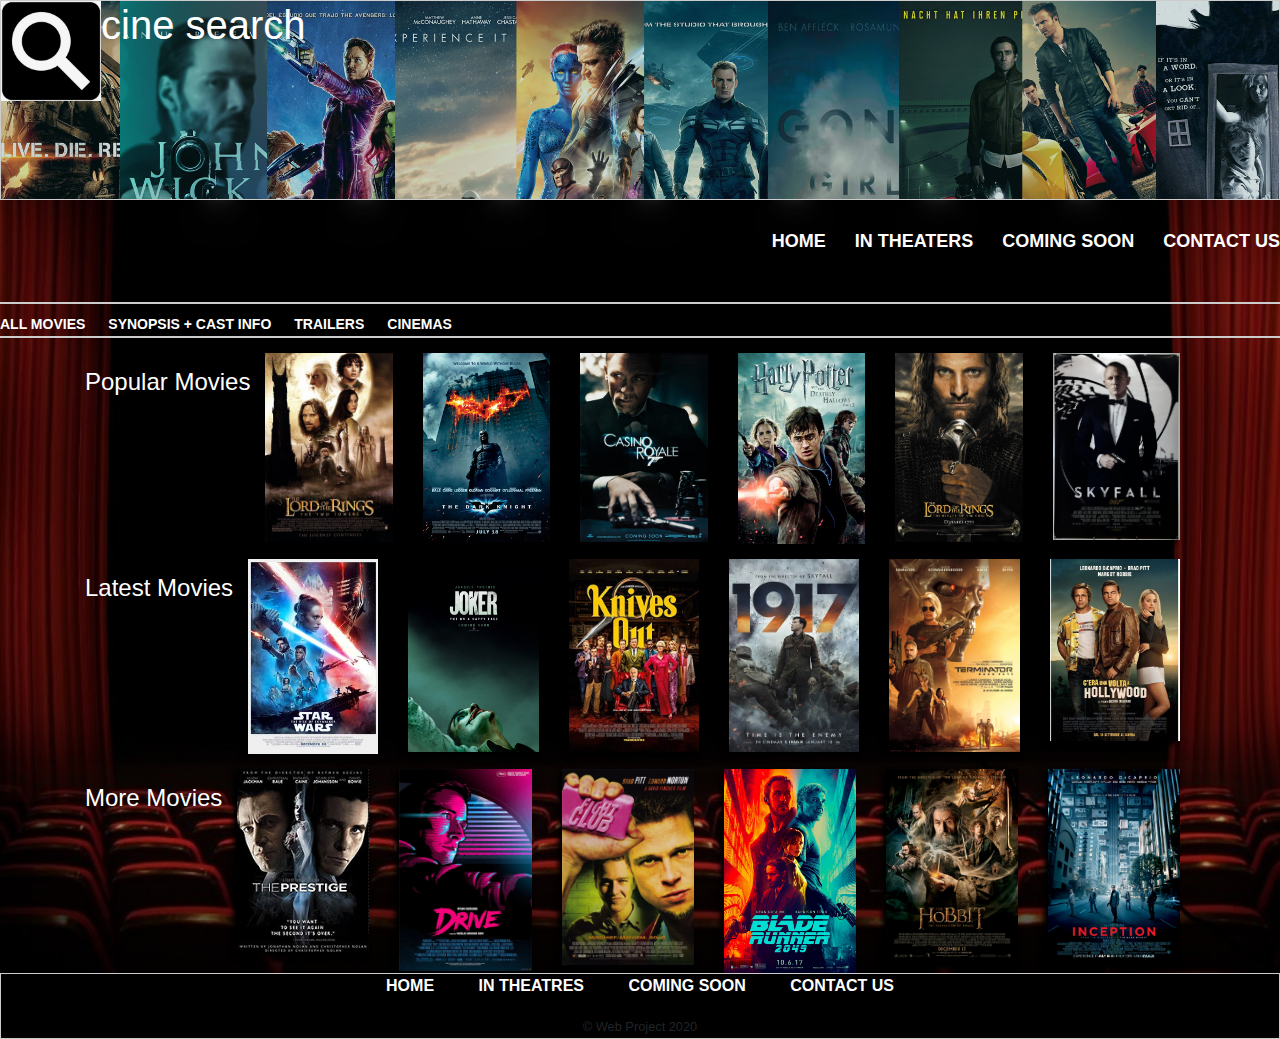
<file: index.html>
<!DOCTYPE HTML>
<!--Auther : Mohammed Karim
  Date Created: 30/01/2020
  Page Description: Home page
  Modified: -->

<html lang="en"> <!-- Declare the primary language for each Web page-->
<head>
    <meta charset="utf-8" /> <!--8-bit character encoding capable of encoding all possible characters-->
    <meta name="description" content="movie website">
	<meta name="keywords" content="project">
	<meta name="author" content="Mohammed Karim">
	<title>cine search</title>
	<link rel="stylesheet" type="text/css" href="css/style.css"/> <!-- Link to external css mainstyle file-->
    <link rel="stylesheet" href="https://stackpath.bootstrapcdn.com/bootstrap/4.4.1/css/bootstrap.min.css">
</head>
<body> <!-- Body Tag Start off Body section display on screen -->
    
    <header>
        <img style="float: left; height: 100px; width:100px;" src="images/logo2.png" alt="logo">
        <h1>cine search</h1>
    </header>
    
    <div id="navigation">
      <ul>
        <li><a class="active" href="index.html">HOME</a></li>
        <li><a href="theatre.html">IN THEATERS</a></li>
        <li><a href="upcoming.html">COMING SOON</a></li>
        <li><a href="#">CONTACT US  </a></li>
      </ul>
    </div>
    
     <div id="sub-navigation">
      <ul>
        <li><a href="index.html">ALL MOVIES</a></li>
        <li><a href="info.html">SYNOPSIS + CAST INFO </a></li>
        <li><a href="trailer.html">TRAILERS</a></li>
        <li><a href="map.html">CINEMAS</a></li>
      </ul>
    </div>
    
    <div class="container series">
        <h3>Popular Movies</h3>
        <div class="row">
        <div class="col-md-4">
            <div class="row">
                <div class="col-6"><img src="images/movie23.jpg"></div>
                <div class="col-6"><img src="images/movie24.jpg"></div>
            </div>
        </div>
        <div class="col-md-4">
            <div class="row">
                <div class="col-6"><img src="images/movie21.jpg"></div>
                <div class="col-6"><img src="images/movie25.jpg"></div>
            </div>
            </div>
        <div class="col-md-4">
            <div class="row">
                <div class="col-6"><img src="images/movie19.jpg"></div>
                <div class="col-6"><img src="images/movie22.jpg"></div>
            </div>
            </div>
        </div>
    </div>
    
   <div class="container series">
    <h3>Latest Movies</h3>
    <div class="row">
    <div class="col-md-4">
        <div class="row">
        <div class="col-6"><img src="images/movie5.jpg"></div>
        <div class="col-6"><img src="images/movie8.jpg"></div>
        </div>
    </div>
    <div class="col-md-4">
        <div class="row">
        <div class="col-6"><img src="images/movie13.jpg"></div>
        <div class="col-6"><img src="images/movie14.jpg"></div>
        </div>
        </div>
    <div class="col-md-4">
        <div class="row">
        <div class="col-6"><img src="images/movie16.jpg"></div>
        <div class="col-6"><img src="images/movie17.jpg"></div>
        </div>
        </div>    
    </div>   
    </div>
    
    
    <div class="container series">
    <h3>More Movies</h3>
    <div class="row">
    <div class="col-md-4">
        <div class="row">
        <div class="col-6"><img src="images/movie18.jpg"></div>
        <div class="col-6"><img src="images/movie26.jpg"></div>
        </div>
    </div>
    <div class="col-md-4">
        <div class="row">
        <div class="col-6"><img src="images/movie6.jpg"></div>
        <div class="col-6"><img src="images/movie10.jpg"></div>
        </div>
        </div>
    <div class="col-md-4">
        <div class="row">
        <div class="col-6"><img src="images/movie20.jpg"></div>
        <div class="col-6"><img src="images/movie12.jpg"></div>
        </div>
        </div>    
    </div>   
    </div>
    
     <footer>
        
        <ul>
            <li> <a href="home.html">HOME</a></li>
            <li> <a href="theatre.html">IN THEATRES</a></li>
            <li> <a href="upcoming.html">COMING SOON</a></li>
            <li> <a href="#">CONTACT US</a></li>
        </ul>
        <small>&copy; Web Project 2020</small>
    
    </footer>
</file>
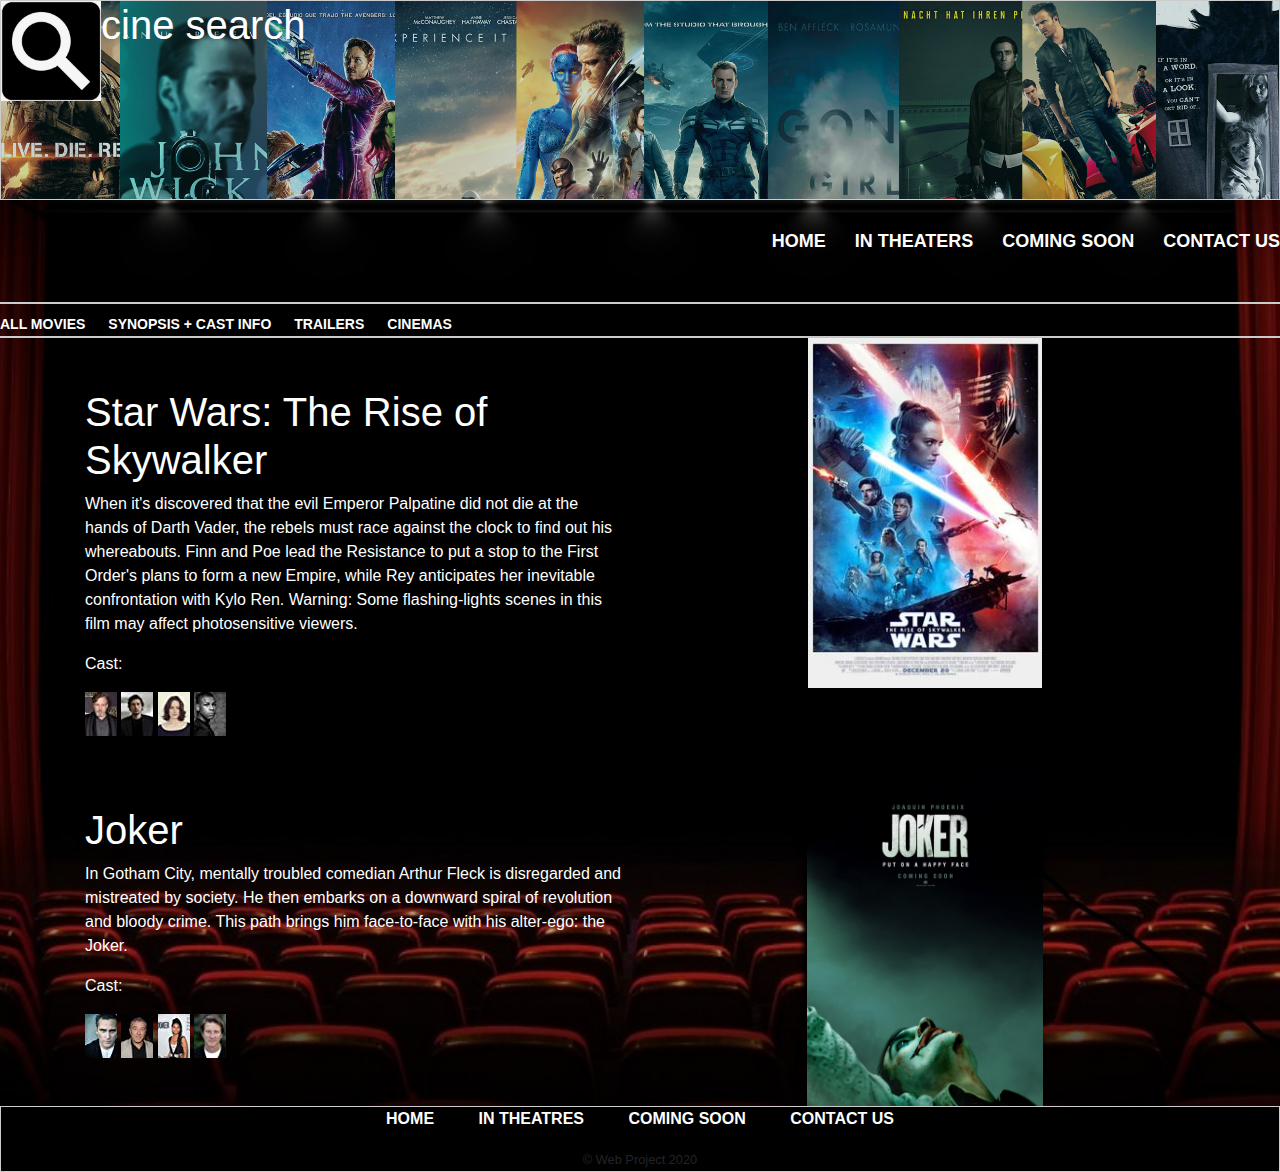
<file: info.html>
<!DOCTYPE HTML>
<!--Auther : Mohammed Karim
  Date Created: 30/01/2020
  Page Description: Home page
  Modified: -->

<html lang="en"> <!-- Declare the primary language for each Web page-->
<head>
    <meta charset="utf-8" /> <!--8-bit character encoding capable of encoding all possible characters-->
    <meta name="description" content="movie website">
	<meta name="keywords" content="project">
	<meta name="author" content="Mohammed Karim">
	<title>cine search</title>
	<link rel="stylesheet" type="text/css" href="css/infoStyle.css"/> <!-- Link to external css mainstyle file-->
    <link rel="stylesheet" href="https://stackpath.bootstrapcdn.com/bootstrap/4.4.1/css/bootstrap.min.css">
</head>
<body> <!-- Body Tag Start off Body section display on screen -->
    
    <header>
        <img style="float: left; height: 100px; width:100px;" src="images/logo2.png" alt="logo">
        <h1>cine search</h1>
    </header>
    
    <div id="navigation">
      <ul>
        <li><a class="active" href="index.html">HOME</a></li>
        <li><a href="theatre.html">IN THEATERS</a></li>
        <li><a href="upcoming.html">COMING SOON</a></li>
        <li><a href="#">CONTACT US  </a></li>
      </ul>
    </div>
    
     <div id="sub-navigation">
      <ul>
        <li><a href="index.html">ALL MOVIES</a></li>
        <li><a href="info.html">SYNOPSIS + CAST INFO </a></li>
        <li><a href="trailer.html">TRAILERS</a></li>
        <li><a href="map.html">CINEMAS</a></li>
      </ul>
    </div>
    
    <div class="container movie-details">
    <div class="row">
        <div class="col-md-6 left-box">
            <h1>Star Wars: The Rise of Skywalker</h1>
            <p>When it's discovered that the evil Emperor Palpatine did not die at the hands of Darth Vader, the rebels must race against the clock to find out his whereabouts. Finn and Poe lead the Resistance to put a stop to the First Order's plans to form a new Empire, while Rey anticipates her inevitable confrontation with Kylo Ren. Warning: Some flashing-lights scenes in this film may affect photosensitive viewers.</p>
            <p>Cast: </p>
            <div class="casting"></div>
            <img src="images/swCast1.jpg" title="Mark Hamill">
             <img src="images/swCast2.jpg" title="Adam Driver">
             <img src="images/swCast3.jpg" title="Daisy Ridley">
             <img src="images/swCast4.jpg" title="John Boyega">
        </div>
        <div class="col-md-6 text-center">
            <img src="images/movie5.jpg" class="movie-img">
        </div>
        </div>
    </div>
    
    
    <div class="container movie-details">
    <div class="row">
        <div class="col-md-6 left-box">
            <h1>Joker</h1>
            <p>In Gotham City, mentally troubled comedian Arthur Fleck is disregarded and mistreated by society. He then embarks on a downward spiral of revolution and bloody crime. This path brings him face-to-face with his alter-ego: the Joker.</p>
            <p>Cast: </p>
            <div class="casting"></div>
            <img src="images/joker_cast_1.jpg" title="Joaquin Pheonix">
             <img src="images/joker_cast_2.jpg" title="Robert De Niro">
             <img src="images/joker_cast_3.jpg" title="Zazie Beetz">
             <img src="images/joker_cast_4.jpg" title="Brett Cullen">
        </div>
        <div class="col-md-6 text-center">
            <img src="images/movie8.jpg" class="movie-img">
        </div>
        </div>
    </div>
    
     <footer>
        
        <ul>
            <li> <a href="home.html">HOME</a></li>
            <li> <a href="theatre.html">IN THEATRES</a></li>
            <li> <a href="upcoming.html">COMING SOON</a></li>
            <li> <a href="#">CONTACT US</a></li>
        </ul>
        <small>&copy; Web Project 2020</small>
    
    </footer>
</file>
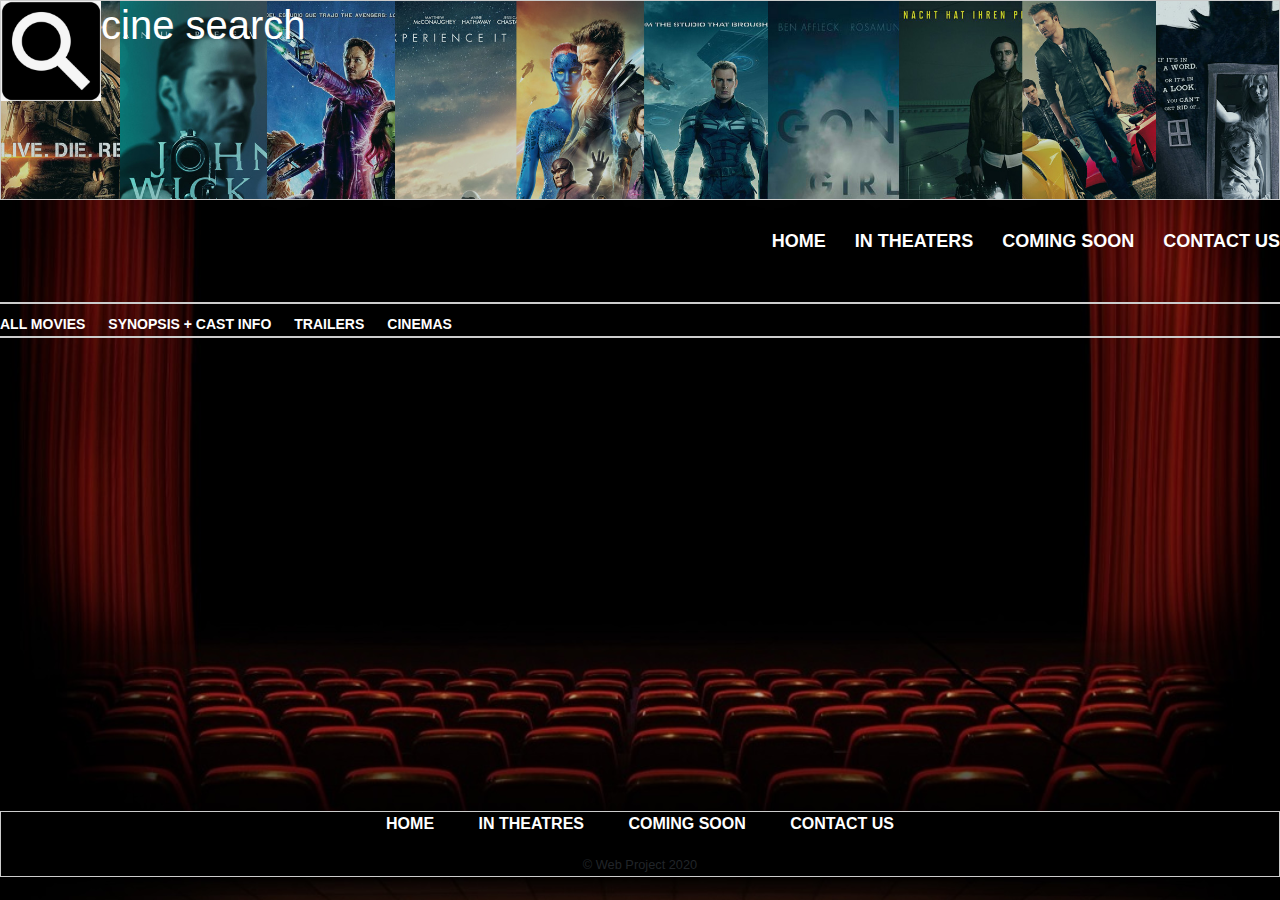
<file: map.html>
<!DOCTYPE HTML>
<!--Auther : Mohammed Karim
  Date Created: 30/01/2020
  Page Description: Home page
  Modified: -->

<html lang="en"> <!-- Declare the primary language for each Web page-->
<head>
    <meta charset="utf-8" /> <!--8-bit character encoding capable of encoding all possible characters-->
    <meta name="description" content="movie website">
	<meta name="keywords" content="project">
	<meta name="author" content="Mohammed Karim">
	<title>cine search</title>
	<link rel="stylesheet" type="text/css" href="css/mapStyle.css"/> <!-- Link to external css mainstyle file-->
    <link rel="stylesheet" href="https://stackpath.bootstrapcdn.com/bootstrap/4.4.1/css/bootstrap.min.css">
</head>
<body> <!-- Body Tag Start off Body section display on screen -->
    
    <header>
        <img style="float: left; height: 100px; width:100px;" src="images/logo2.png" alt="logo">
        <h1>cine search</h1>
    </header>
    
    <div id="navigation">
      <ul>
        <li><a class="active" href="index.html">HOME</a></li>
        <li><a href="theatre.html">IN THEATERS</a></li>
        <li><a href="upcoming.html">COMING SOON</a></li>
        <li><a href="#">CONTACT US  </a></li>
      </ul>
    </div>
    
     <div id="sub-navigation">
      <ul>
        <li><a href="index.html">ALL MOVIES</a></li>
        <li><a href="info.html">SYNOPSIS + CAST INFO </a></li>
        <li><a href="trailer.html">TRAILERS</a></li>
        <li><a href="map.html">CINEMAS</a></li>
      </ul>
    </div>
    
   <p align="center"><iframe src="https://www.google.com/maps/embed?pb=!1m18!1m12!1m3!1d1716925.560600341!2d-7.730544041569347!3d53.536506759504505!2m3!1f0!2f0!3f0!3m2!1i1024!2i768!4f13.1!3m3!1m2!1s0x485ee833b91720e9%3A0x52e2405ad90204fe!2sOmniplex%20Cinema%20Sligo!5e0!3m2!1sen!2sie!4v1587916941079!5m2!1sen!2sie" width="600" height="450" frameborder="0" style="border:0;" allowfullscreen="" aria-hidden="false" tabindex="0"></iframe></p> 
    
    
       
     <footer>
        
        <ul>
            <li> <a href="home.html">HOME</a></li>
            <li> <a href="theatre.html">IN THEATRES</a></li>
            <li> <a href="upcoming.html">COMING SOON</a></li>
            <li> <a href="#">CONTACT US</a></li>
        </ul>
        <small>&copy; Web Project 2020</small>
    
    </footer>
</file>
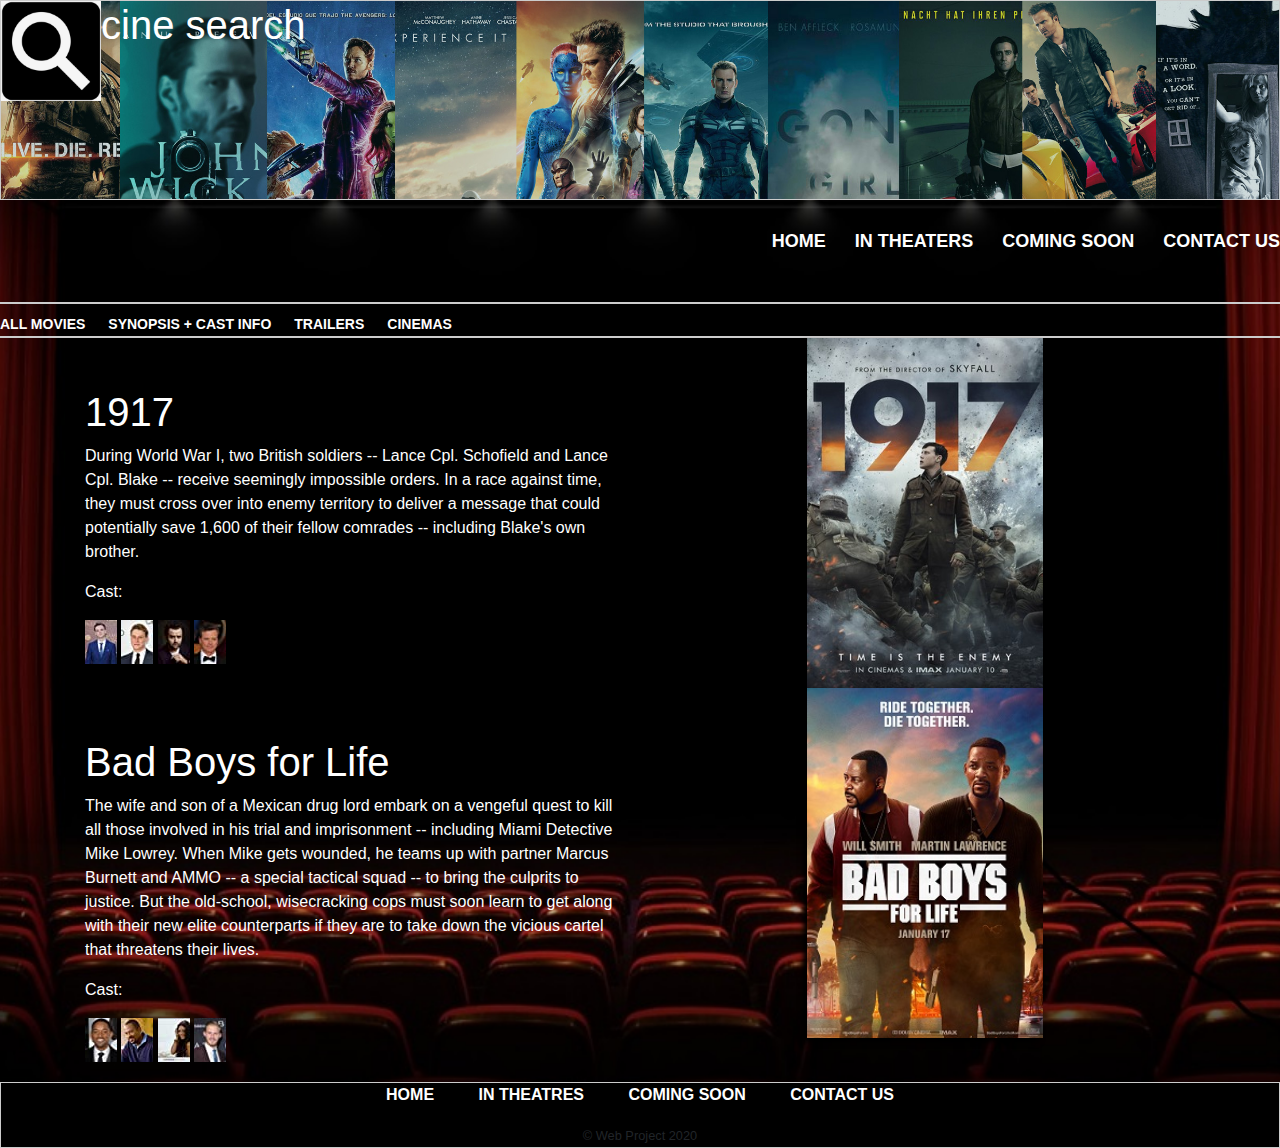
<file: theatre.html>
<!DOCTYPE HTML>
<!--Auther : Mohammed Karim
  Date Created: 30/01/2020
  Page Description: Home page
  Modified: -->

<html lang="en"> <!-- Declare the primary language for each Web page-->
<head>
    <meta charset="utf-8" /> <!--8-bit character encoding capable of encoding all possible characters-->
    <meta name="description" content="movie website">
	<meta name="keywords" content="project">
	<meta name="author" content="Mohammed Karim">
	<title>cine search</title>
	<link rel="stylesheet" type="text/css" href="css/inStyle.css"/> <!-- Link to external css mainstyle file-->
    <link rel="stylesheet" href="https://stackpath.bootstrapcdn.com/bootstrap/4.4.1/css/bootstrap.min.css">
</head>
<body> <!-- Body Tag Start off Body section display on screen -->
    
    <header>
        <img style="float: left; height: 100px; width:100px;" src="images/logo2.png" alt="logo">
        <h1>cine search</h1>
    </header>
    
    <div id="navigation">
      <ul>
        <li><a class="active" href="index.html">HOME</a></li>
        <li><a href="theatre.html">IN THEATERS</a></li>
        <li><a href="upcoming.html">COMING SOON</a></li>
        <li><a href="#">CONTACT US  </a></li>
      </ul>
    </div>
    
     <div id="sub-navigation">
      <ul>
        <li><a href="index.html">ALL MOVIES</a></li>
        <li><a href="info.html">SYNOPSIS + CAST INFO </a></li>
        <li><a href="trailer.html">TRAILERS</a></li>
        <li><a href="map.html">CINEMAS</a></li>
      </ul>
    </div>
    
    
<div class="container movie-details">
    <div class="row">
        <div class="col-md-6 left-box">
            <h1>1917</h1>
            <p>During World War I, two British soldiers -- Lance Cpl. Schofield and Lance Cpl. Blake -- receive seemingly impossible orders. In a race against time, they must cross over into enemy territory to deliver a message that could potentially save 1,600 of their fellow comrades -- including Blake's own brother.</p>
            <p>Cast: </p>
            <div class="casting"></div>
            <img src="images/1917_cast_1.jpg" title="Dean-Charles Chapman">
             <img src="images/1917_cast_2.jpg" title="George MacKay">
             <img src="images/1917_cast_3.jpg" title="Daniel Mays">
             <img src="images/1917_cast_4.jpg" title="Colin Firth">
        </div>
        <div class="col-md-6 text-center">
            <img src="images/movie14.jpg" class="movie-img">
        </div>
        </div>
    </div>
    
    <div class="container movie-details">
    <div class="row">
        <div class="col-md-6 left-box">
            <h1>Bad Boys for Life</h1>
            <p>The wife and son of a Mexican drug lord embark on a vengeful quest to kill all those involved in his trial and imprisonment -- including Miami Detective Mike Lowrey. When Mike gets wounded, he teams up with partner Marcus Burnett and AMMO -- a special tactical squad -- to bring the culprits to justice. But the old-school, wisecracking cops must soon learn to get along with their new elite counterparts if they are to take down the vicious cartel that threatens their lives.</p>
            <p>Cast: </p>
            <div class="casting"></div>
            <img src="images/bad_boys_cast_1.jpg" title="Will Smith">
             <img src="images/bad_boys_cast_2.jpg" title="Martin Lawrence">
             <img src="images/bad_boys_cast_3.jpg" title="Vanessa Hudgens">
             <img src="images/bad_boys_cast_4.jpg" title="	Alexander Ludwig">
        </div>
        <div class="col-md-6 text-center">
            <img src="images/movie28.jpg" class="movie-img">
        </div>
        </div>
    </div>
    
    
    <footer>
        
        <ul>
            <li> <a href="home.html">HOME</a></li>
            <li> <a href="theatre.html">IN THEATRES</a></li>
            <li> <a href="upcoming.html">COMING SOON</a></li>
            <li> <a href="#">CONTACT US</a></li>
        </ul>
        <small>&copy; Web Project 2020</small>
    
    </footer>
    
</html>
</file>
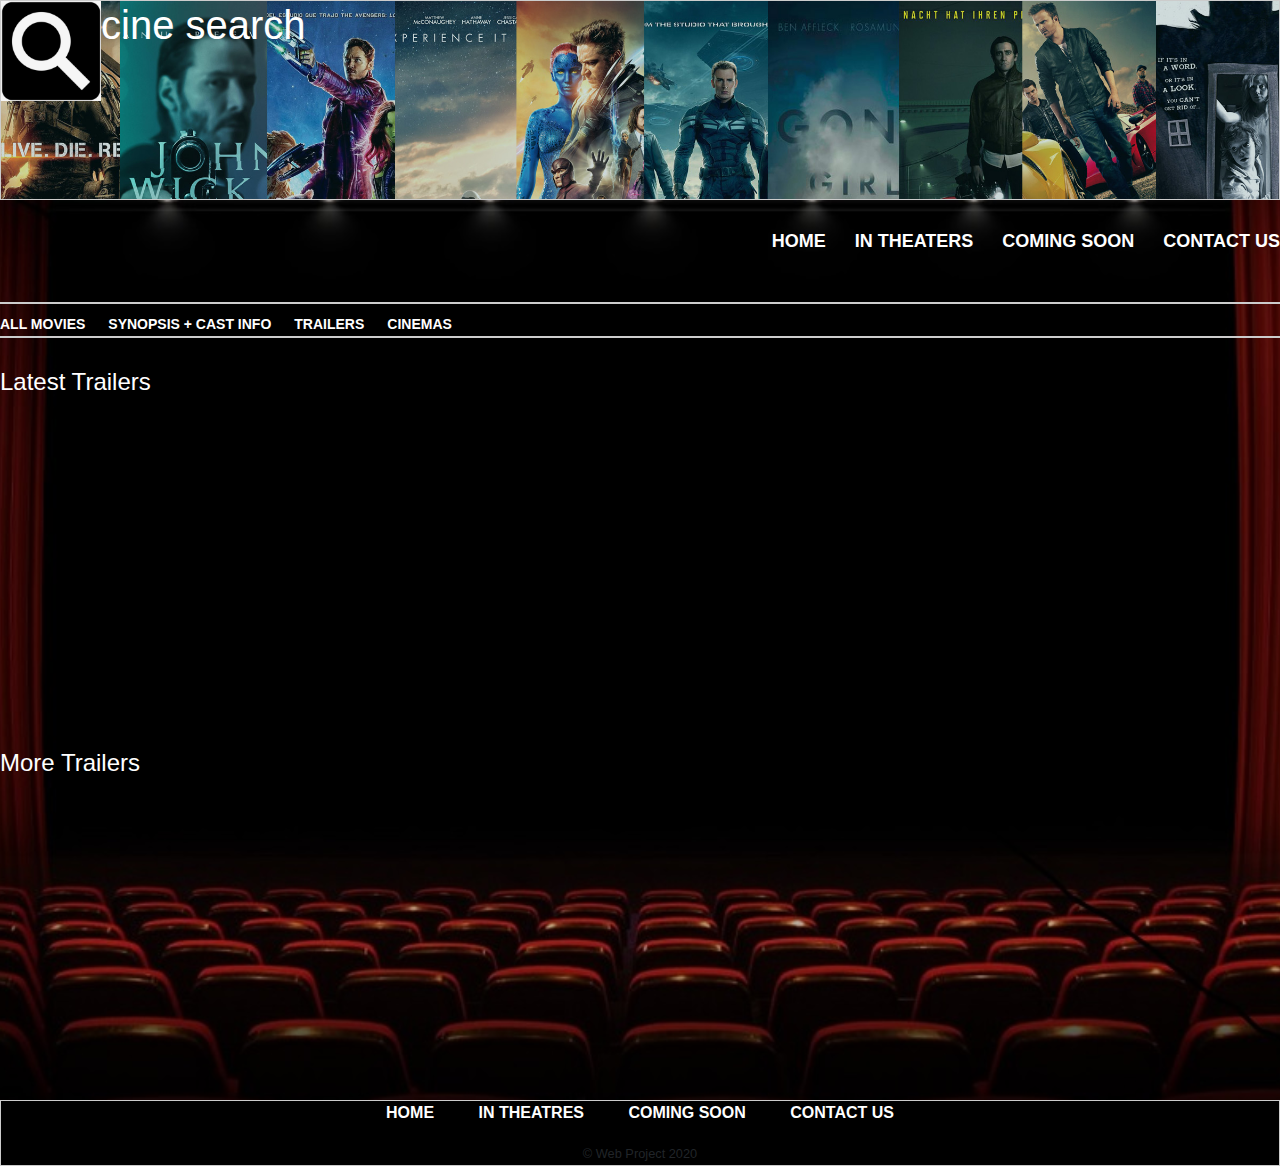
<file: trailer.html>
<!DOCTYPE HTML>
<!--Auther : Mohammed Karim
  Date Created: 30/01/2020
  Page Description: Home page
  Modified: -->

<html lang="en"> <!-- Declare the primary language for each Web page-->
<head>
    <meta charset="utf-8" /> <!--8-bit character encoding capable of encoding all possible characters-->
    <meta name="description" content="movie website">
	<meta name="keywords" content="project">
	<meta name="author" content="Mohammed Karim">
	<title>cine search</title>
	<link rel="stylesheet" type="text/css" href="css/videoStyle.css"/> <!-- Link to external css mainstyle file-->
    <link rel="stylesheet" href="https://stackpath.bootstrapcdn.com/bootstrap/4.4.1/css/bootstrap.min.css">
</head>
<body> <!-- Body Tag Start off Body section display on screen -->
    
    <header>
        <img style="float: left; height: 100px; width:100px;" src="images/logo2.png" alt="logo">
        <h1>cine search</h1>
    </header>
    
    <div id="navigation">
      <ul>
        <li><a class="active" href="index.html">HOME</a></li>
        <li><a href="theatre.html">IN THEATERS</a></li>
        <li><a href="upcoming.html">COMING SOON</a></li>
        <li><a href="#">CONTACT US  </a></li>
      </ul>
    </div>
    
     <div id="sub-navigation">
      <ul>
        <li><a href="index.html">ALL MOVIES</a></li>
        <li><a href="info.html">SYNOPSIS + CAST INFO </a></li>
        <li><a href="trailer.html">TRAILERS</a></li>
        <li><a href="map.html">CINEMAS</a></li>
      </ul>
    </div>
    
    
   
    <div class="vid">
    <h1>Latest Trailers</h1>
       <iframe width="300" height="150" src="https://www.youtube.com/embed/8Qn_spdM5Zg" frameborder="0" allow="accelerometer; autoplay; encrypted-media; gyroscope; picture-in-picture" allowfullscreen></iframe>
       <iframe width="300" height="150" src="https://www.youtube.com/embed/zAGVQLHvwOY" frameborder="0" allow="accelerometer; autoplay; encrypted-media; gyroscope; picture-in-picture" allowfullscreen></iframe>
        <iframe width="300" height="150" src="https://www.youtube.com/embed/qOg3AoRc4nI" frameborder="0" allow="accelerometer; autoplay; encrypted-media; gyroscope; picture-in-picture" allowfullscreen></iframe>
         <iframe width="300" height="150" src="https://www.youtube.com/embed/YqNYrYUiMfg" frameborder="0" allow="accelerometer; autoplay; encrypted-media; gyroscope; picture-in-picture" allowfullscreen></iframe>
         <iframe width="300" height="150" src="https://www.youtube.com/embed/oxy8udgWRmo" frameborder="0" allow="accelerometer; autoplay; encrypted-media; gyroscope; picture-in-picture" allowfullscreen></iframe>
         <iframe width="300" height="150" src="https://www.youtube.com/embed/ELeMaP8EPAA" frameborder="0" allow="accelerometer; autoplay; encrypted-media; gyroscope; picture-in-picture" allowfullscreen></iframe>
    </div>
    
     <div class="heading">
    
    </div>
    
     <div class="vid">
    <h1>More Trailers</h1>
       <iframe width="300" height="150" src="https://www.youtube.com/embed/hYcw5ksV8YQ" frameborder="0" allow="accelerometer; autoplay; encrypted-media; gyroscope; picture-in-picture" allowfullscreen></iframe>
       <iframe width="300" height="150" src="https://www.youtube.com/embed/EXeTwQWrcwY" frameborder="0" allow="accelerometer; autoplay; encrypted-media; gyroscope; picture-in-picture" allowfullscreen></iframe>
        <iframe width="300" height="150" src="https://www.youtube.com/embed/lhXpiXVB-rc" frameborder="0" allow="accelerometer; autoplay; encrypted-media; gyroscope; picture-in-picture" allowfullscreen></iframe>
        <iframe width="300" height="150" src="https://www.youtube.com/embed/9hXH0Ackz6w" frameborder="0" allow="accelerometer; autoplay; encrypted-media; gyroscope; picture-in-picture" allowfullscreen></iframe>
         <iframe width="300" height="150" src="https://www.youtube.com/embed/r5X-hFf6Bwo" frameborder="0" allow="accelerometer; autoplay; encrypted-media; gyroscope; picture-in-picture" allowfullscreen></iframe>
         <iframe width="300" height="150" src="https://www.youtube.com/embed/6kw1UVovByw" frameborder="0" allow="accelerometer; autoplay; encrypted-media; gyroscope; picture-in-picture" allowfullscreen></iframe>
        
    </div>
    
    
     <footer>
        
        <ul>
            <li> <a href="home.html">HOME</a></li>
            <li> <a href="theatre.html">IN THEATRES</a></li>
            <li> <a href="upcoming.html">COMING SOON</a></li>
            <li> <a href="#">CONTACT US</a></li>
        </ul>
        <small>&copy; Web Project 2020</small>
    
    </footer>
</file>
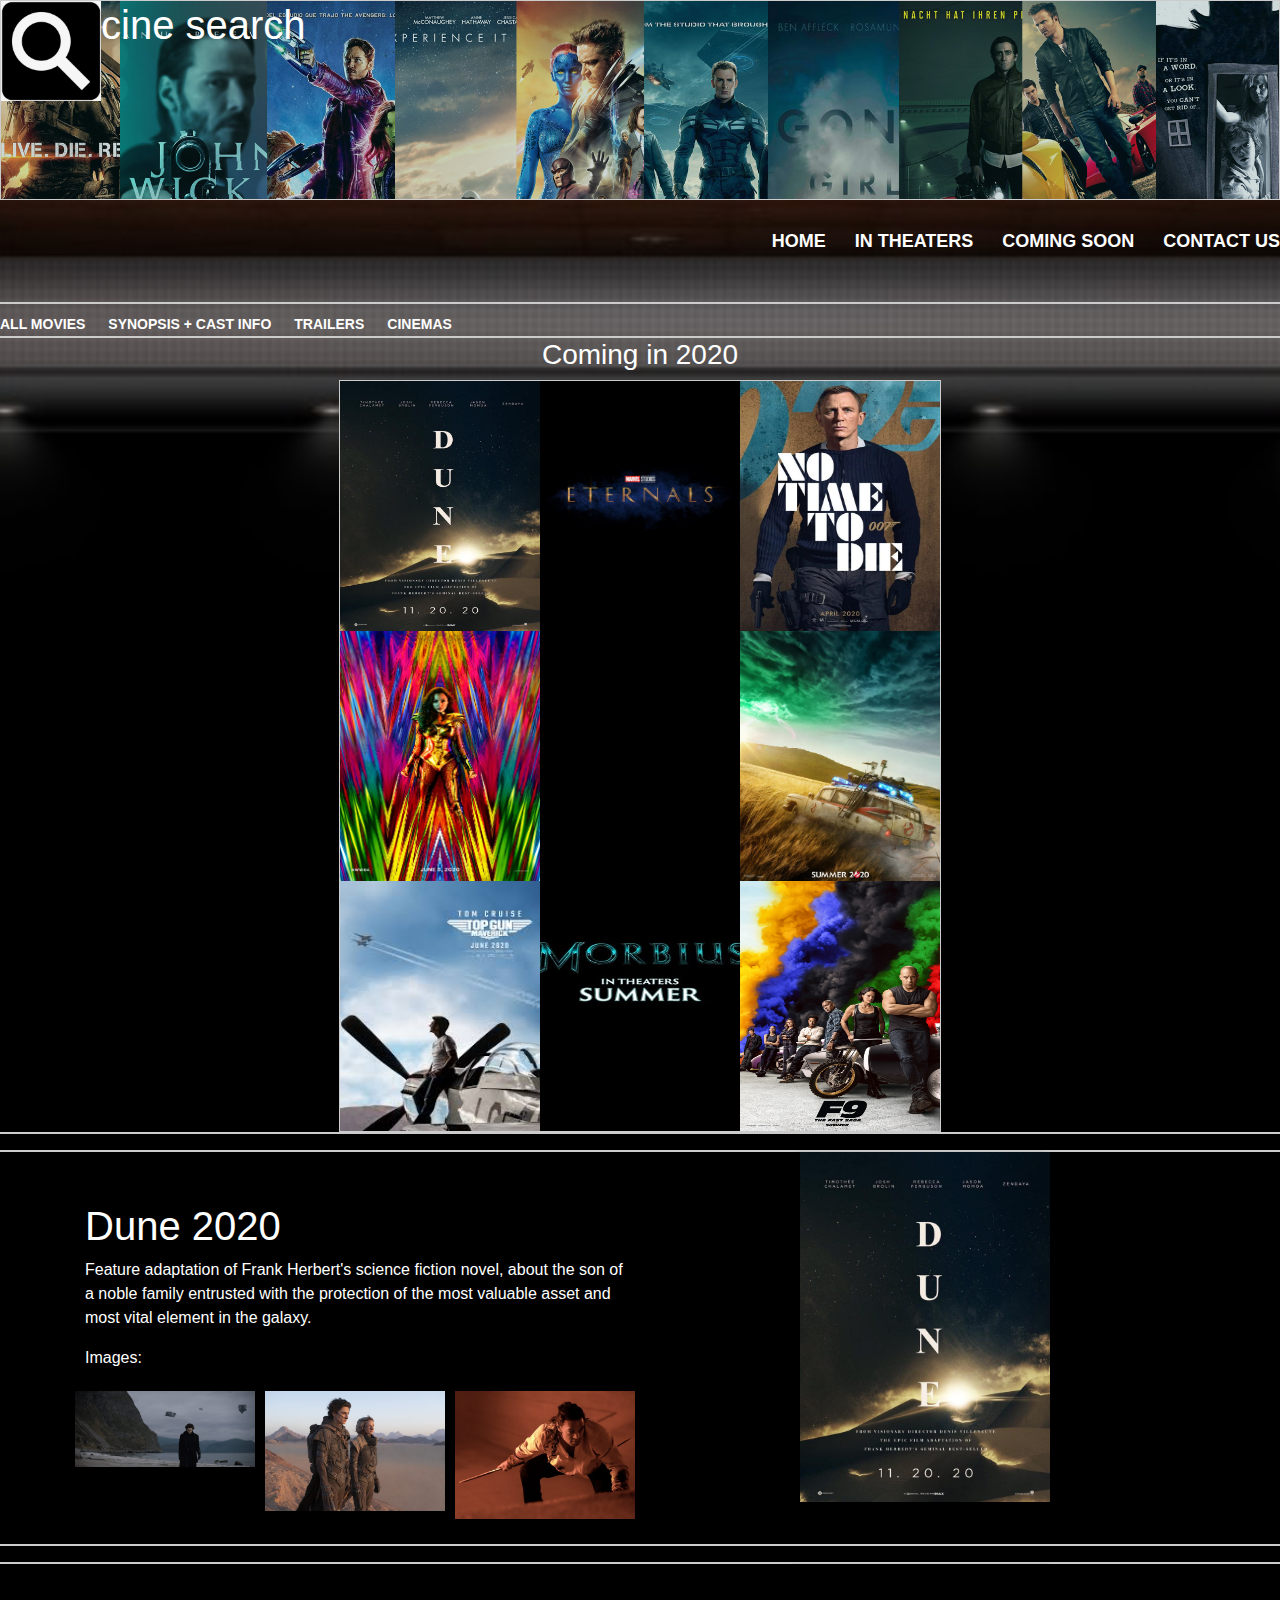
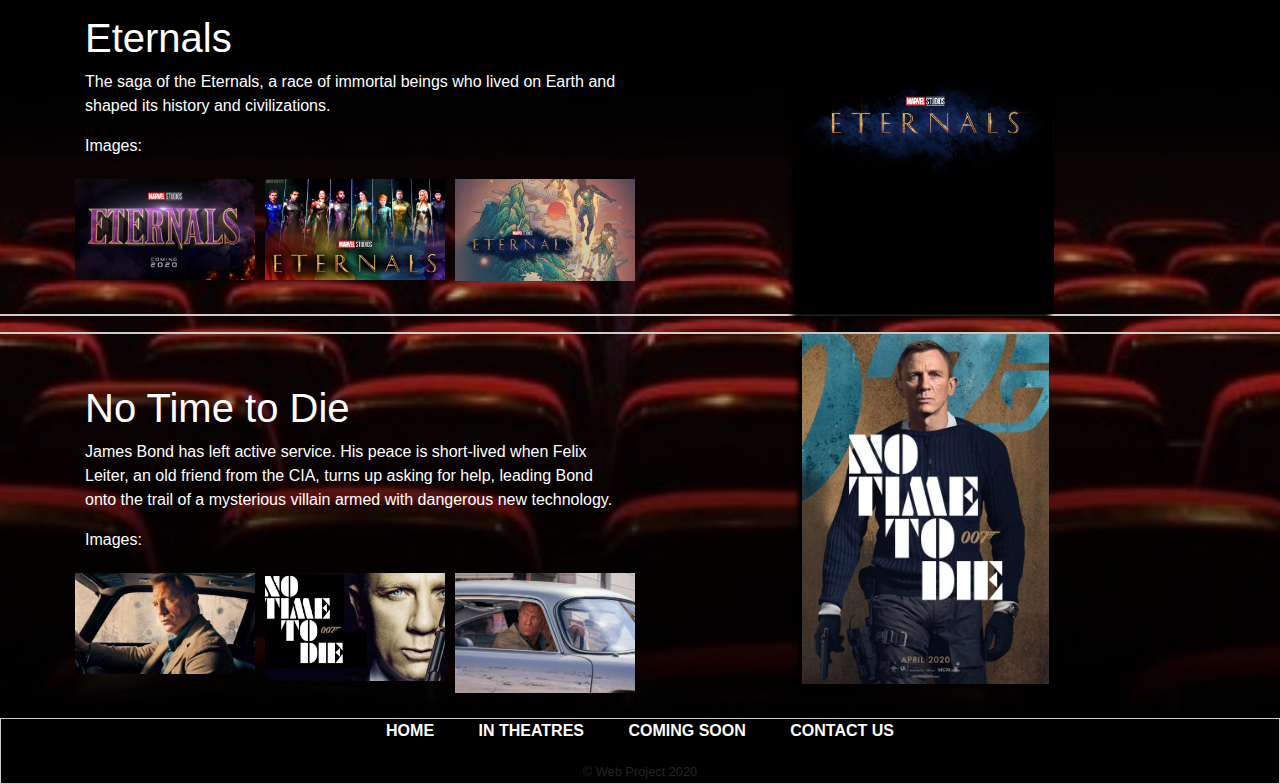
<file: upcoming.html>
<!DOCTYPE HTML>
<!--Auther : Mohammed Karim
  Date Created: 30/01/2020
  Page Description: Home page
  Modified: -->

<html lang="en"> <!-- Declare the primary language for each Web page-->
<head>
    <meta charset="utf-8" /> <!--8-bit character encoding capable of encoding all possible characters-->
    <meta name="description" content="movie website">
	<meta name="keywords" content="project">
	<meta name="author" content="Mohammed Karim">
	<title>cine search</title>
	<link rel="stylesheet" type="text/css" href="css/upStyle.css"/> <!-- Link to external css mainstyle file-->
    <link rel="stylesheet" href="https://stackpath.bootstrapcdn.com/bootstrap/4.4.1/css/bootstrap.min.css">
</head>
<body> <!-- Body Tag Start off Body section display on screen -->
    
    <header>
        <img style="float: left; height: 100px; width:100px;" src="images/logo2.png" alt="logo">
        <h1>cine search</h1>
    </header>
    
    <div id="navigation">
      <ul>
        <li><a class="active" href="index.html">HOME</a></li>
        <li><a href="theatre.html">IN THEATERS</a></li>
        <li><a href="upcoming.html">COMING SOON</a></li>
        <li><a href="#">CONTACT US  </a></li>
      </ul>
    </div>
    
     <div id="sub-navigation">
      <ul>
        <li><a href="index.html">ALL MOVIES</a></li>
        <li><a href="info.html">SYNOPSIS + CAST INFO </a></li>
        <li><a href="trailer.html">TRAILERS</a></li>
        <li><a href="map.html">CINEMAS</a></li>
      </ul>
    </div>
    
    <h3>Coming in 2020</h3>
    
  <table style="border:1px solid #cccccc;margin-left:auto;margin-right:auto;">
<tbody>
<tr>
<td>
<div><img src="images/new_movie1.jpg" width="200" height="250"></div>
</td>
<td>
<div><img src="images/new_movie2.jpg" width="200" height="250"></div>
</td>
<td>
<div><img src="images/new_movie3.jpg" width="200" height="250"></div>
</td>
</tr>
<tr>
<td>
<div><img src="images/new_movie4.jpg" width="200" height="250"></div>
</td>
<td style="background-color: black"></td>
<td>
<div><img src="images/new_movie5.jpg" width="200" height="250"></div>
</td>
</tr>
<tr>
<td>
<div><img src="images/new_movie6.jpg" width="200" height="250"></div>
</td>
<td>
<div><img src="images/new_movie7.jpg" width="200" height="250"></div>
</td>
<td>
<div><img src="images/new_movie8.jpg" width="200" height="250"></div>
</td>
</tr>
</tbody>
</table>
    
    <div class="heading">
    
    </div>
    
<div class="container movie-details">
    <div class="row">
        <div class="col-md-6 left-box">
            <h1>Dune 2020</h1>
            <p>Feature adaptation of Frank Herbert's science fiction novel, about the son of a noble family entrusted with the protection of the most valuable asset and most vital element in the galaxy.</p>
            <p>Images: </p>
            <div class="row">
  <div class="column">
    <img src="images/dune_1.jpg" alt="movie image" style="width:100%">
  </div>
  <div class="column">
    <img src="images/dune_2.jpg" alt="movie image" style="width:100%">
  </div>
  <div class="column">
    <img src="images/dune_3.jpg" alt="movie image" style="width:100%">
  </div>
</div>
        </div>
        <div class="col-md-6 text-center">
            <img src="images/new_movie1.jpg" class="movie-img">
        </div>
        </div>
    </div>
    
    
    <div class="heading">
    
    </div>

<div class="container movie-details">
    <div class="row">
        <div class="col-md-6 left-box">
            <h1>Eternals</h1>
            <p>The saga of the Eternals, a race of immortal beings who lived on Earth and shaped its history and civilizations.</p>
            <p>Images: </p>
            <div class="row">
  <div class="column">
    <img src="images/eternals_1.png" alt="movie image" style="width:100%">
  </div>
  <div class="column">
    <img src="images/eternals_2.png" alt="movie image" style="width:100%">
  </div>
  <div class="column">
    <img src="images/eternals_3.png" alt="movie image" style="width:100%">
  </div>
</div>
        </div>
        <div class="col-md-6 text-center">
            <img src="images/new_movie2.jpg" class="movie-img">
        </div>
        </div>
    </div>
    
    
     <div class="heading">
    
    </div>
    
    
    <div class="container movie-details">
    <div class="row">
        <div class="col-md-6 left-box">
            <h1>No Time to Die</h1>
            <p>James Bond has left active service. His peace is short-lived when Felix Leiter, an old friend from the CIA, turns up asking for help, leading Bond onto the trail of a mysterious villain armed with dangerous new technology.</p>
            <p>Images: </p>
            <div class="row">
  <div class="column">
    <img src="images/007_1.jpg" alt="movie image" style="width:100%">
  </div>
  <div class="column">
    <img src="images/007_2.jpg" alt="movie image" style="width:100%">
  </div>
  <div class="column">
    <img src="images/007_3.jpg" alt="movie image" style="width:100%">
  </div>
</div>
        </div>
        <div class="col-md-6 text-center">
            <img src="images/new_movie3.jpg" class="movie-img">
        </div>
        </div>
    </div>
    
    
    
   
    <footer>
        
        <ul>
            <li> <a href="home.html">HOME</a></li>
            <li> <a href="theatre.html">IN THEATRES</a></li>
            <li> <a href="upcoming.html">COMING SOON</a></li>
            <li> <a href="#">CONTACT US</a></li>
        </ul>
        <small>&copy; Web Project 2020</small>
    
    </footer>
</file>
<file: css/style.css>
*
{
    margin: 0;
    padding: 0;
}

body{
    
    background-image: url(../images/background.jpg);
    background-position: center;
    background-size: cover;
}






header {
    background-color: black;
    background-repeat: no-repeat;
    background-size: cover;
    height: 200px;
    color: white;
    border: 1px solid #cccccc;
    font-family: Impact, Charcoal, sans-serif;
    background-image: url(../images/moviebanner.jpg);
    
    
}

#navigation {
	float:right;
	clear:right;
	padding-top:28px;
	padding-bottom:47px;
}
#navigation ul {
	list-style:none;
}
#navigation ul li {
	float:left;
	display:inline;
	padding-left:29px;
}
#navigation ul li a {
	font-size:18px;
	font-weight:bold;
	color:#fff;
	text-decoration:none;
}
#navigation ul li a.active, #navigation ul li a:hover {
	color: white;
}

#sub-navigation {
     border-top:2px solid #cccccc;
	border-bottom:2px solid #cccccc;
	display:block;
	clear:right;
	padding:8px 0;
}
#sub-navigation ul {
	list-style:none;
}
#sub-navigation ul li {
	float:left;
	display:inline;
	padding-right:23px;
}
#sub-navigation ul li a {
	font-size:14px;
	font-weight:bold;
	color:#fff;
	line-height:24px;
	text-decoration:none;
}
#sub-navigation ul li a:hover {
	text-decoration:underline;
}




.series h3{
    color: white;
    float: left;
    margin-top: 30px;
    font-size: x-large;
}



.series img{
    width: 100%;
    margin-top: 15px;
    box-shadow: -4px 4px 5px 0 #000;
    cursor: pointer;
    transition: 1s;
}

.series img:hover{
    transform: translateY(-10px);
}


.series h2{
    font-size: small;
    margin-top: 20px;
        
}

footer {
    
    clear: both;
    border: 1px solid #cccccc;
    padding: 0;
    margin: 0;
    position: relative;
    bottom: 0px;
    width: 100%;
    background-color: black;
    text-align: center;
}

footer ul li{
    display: inline;
    list-style-type: none;
    padding: 15px;
    margin: 5px;
   
}

footer ul li a{
     text-decoration: none;
    color: white;
    font-weight: bold;
}
</file>
<file: css/infoStyle.css>
*
{
    margin: 0;
    padding: 0;
}

body{
    
    background-image: url(../images/background.jpg);
    background-position: center;
    background-size: cover;
}






header {
    background-color: black;
    background-repeat: no-repeat;
    background-size: cover;
    height: 200px;
    color: white;
    border: 1px solid #cccccc;
    font-family: Impact, Charcoal, sans-serif;
    background-image: url(../images/moviebanner.jpg);
    
    
}

#navigation {
	float:right;
	clear:right;
	padding-top:28px;
	padding-bottom:47px;
}
#navigation ul {
	list-style:none;
}
#navigation ul li {
	float:left;
	display:inline;
	padding-left:29px;
}
#navigation ul li a {
	font-size:18px;
	font-weight:bold;
	color:#fff;
	text-decoration:none;
}
#navigation ul li a.active, #navigation ul li a:hover {
	color: white;
}

#sub-navigation {
     border-top:2px solid #cccccc;
	border-bottom:2px solid #cccccc;
	display:block;
	clear:right;
	padding:8px 0;
}
#sub-navigation ul {
	list-style:none;
}
#sub-navigation ul li {
	float:left;
	display:inline;
	padding-right:23px;
}
#sub-navigation ul li a {
	font-size:14px;
	font-weight:bold;
	color:#fff;
	line-height:24px;
	text-decoration:none;
}
#sub-navigation ul li a:hover {
	text-decoration:underline;
}


.movie details{
    margin-top: 30px;
    margin: 3% 0;
    
}

.left-box{
    margin-top: 30px;
    color: white;
    margin 15px 0;
    padding: 20px;
}


.casting img {
    height: 40px;
    width: 40px;
    margin-right: 10px;
    cursor: pointer;
}

.movie-img{
    margin top: 30px;
    height: 350px;
    box-shadow: -4px 4px 5px 0 #000;
}

footer {
      
    clear: both;
    border: 1px solid #cccccc;
    padding: 0;
    margin: 0;
    position: relative;
    bottom: 0px;
    width: 100%;
    background-color: black;
    text-align: center;
}

footer ul li{
    display: inline;
    list-style-type: none;
    padding: 15px;
    margin: 5px;
   
}

footer ul li a{
     text-decoration: none;
    color: white;
    font-weight: bold;
}
</file>
<file: css/mapStyle.css>
*
{
    margin: 0;
    padding: 0;
}

body{
    
    background-image: url(../images/background.jpg);
    background-position: center;
    background-size: cover;
}






header {
    background-color: black;
    background-repeat: no-repeat;
    background-size: cover;
    height: 200px;
    color: white;
    border: 1px solid #cccccc;
    font-family: Impact, Charcoal, sans-serif;
    background-image: url(../images/moviebanner.jpg);
    
    
}

#navigation {
	float:right;
	clear:right;
	padding-top:28px;
	padding-bottom:47px;
}
#navigation ul {
	list-style:none;
}
#navigation ul li {
	float:left;
	display:inline;
	padding-left:29px;
}
#navigation ul li a {
	font-size:18px;
	font-weight:bold;
	color:#fff;
	text-decoration:none;
}
#navigation ul li a.active, #navigation ul li a:hover {
	color: white;
}

#sub-navigation {
     border-top:2px solid #cccccc;
	border-bottom:2px solid #cccccc;
	display:block;
	clear:right;
	padding:8px 0;
}
#sub-navigation ul {
	list-style:none;
}
#sub-navigation ul li {
	float:left;
	display:inline;
	padding-right:23px;
}
#sub-navigation ul li a {
	font-size:14px;
	font-weight:bold;
	color:#fff;
	line-height:24px;
	text-decoration:none;
    
}
#sub-navigation ul li a:hover {
	text-decoration:underline;
}




footer {
    
    clear: both;
    border: 1px solid #cccccc;
    padding: 0;
    margin: 0;
    position: relative;
    bottom: 0px;
    width: 100%;
    background-color: black;
    text-align: center;
}

footer ul li{
    display: inline;
    list-style-type: none;
    padding: 15px;
    margin: 5px;
   
}

footer ul li a{
     text-decoration: none;
    color: white;
    font-weight: bold;
</file>
<file: css/inStyle.css>
*
{
    margin: 0;
    padding: 0;
}

body{
    
    background-image: url(../images/background.jpg);
    background-position: center;
    background-size: cover;
}






header {
    background-color: black;
    background-repeat: no-repeat;
    background-size: cover;
    height: 200px;
    color: white;
    border: 1px solid #cccccc;
    font-family: Impact, Charcoal, sans-serif;
    background-image: url(../images/moviebanner.jpg);
    
    
}

#navigation {
	float:right;
	clear:right;
	padding-top:28px;
	padding-bottom:47px;
}
#navigation ul {
	list-style:none;
}
#navigation ul li {
	float:left;
	display:inline;
	padding-left:29px;
}
#navigation ul li a {
	font-size:18px;
	font-weight:bold;
	color:#fff;
	text-decoration:none;
}
#navigation ul li a.active, #navigation ul li a:hover {
	color: white;
}

#sub-navigation {
     border-top:2px solid #cccccc;
	border-bottom:2px solid #cccccc;
	display:block;
	clear:right;
	padding:8px 0;
}
#sub-navigation ul {
	list-style:none;
}
#sub-navigation ul li {
	float:left;
	display:inline;
	padding-right:23px;
}
#sub-navigation ul li a {
	font-size:14px;
	font-weight:bold;
	color:#fff;
	line-height:24px;
	text-decoration:none;
}
#sub-navigation ul li a:hover {
	text-decoration:underline;
}



movie details{
   
    width: 70%;
    height: 730px;
    border: 2px solid #cccccc;
    margin-left: 15%;
    margin-top: 30px%;
    box-shadow: 0 5px 38px darkred;
    background: linear-gradient(0deg, rgba(0,0,0,09), 50%, transparent);
    border-radius: 20px;
    margin: 3% 0;
    
}

.left-box{
    margin-top: 30px;
    color: white;
    margin 15px 0;
    padding: 20px;
}


.casting img {
    height: 40px;
    width: 40px;
    margin-right: 10px;
    cursor: pointer;
}

.movie-img{
    margin top: 30px;
    height: 350px;
    box-shadow: -4px 4px 5px 0 #000;
}


footer {
      
    clear: both;
    border: 1px solid #cccccc;
    padding: 0;
    margin: 0;
    position: relative;
    bottom: 0px;
    width: 100%;
    background-color: black;
    text-align: center;
}

footer ul li{
    display: inline;
    list-style-type: none;
    padding: 15px;
    margin: 5px;
   
}

footer ul li a{
     text-decoration: none;
    color: white;
    font-weight: bold;
}
</file>
<file: css/videoStyle.css>
*
{
    margin: 0;
    padding: 0;
}

body{
    
    background-image: url(../images/background.jpg);
    background-position: center;
    background-size: cover;
}






header {
    background-color: black;
    background-repeat: no-repeat;
    background-size: cover;
    height: 200px;
    color: white;
    border: 1px solid #cccccc;
    font-family: Impact, Charcoal, sans-serif;
    background-image: url(../images/moviebanner.jpg);
    
    
}

#navigation {
	float:right;
	clear:right;
	padding-top:28px;
	padding-bottom:47px;
}
#navigation ul {
	list-style:none;
}
#navigation ul li {
	float:left;
	display:inline;
	padding-left:29px;
}
#navigation ul li a {
	font-size:18px;
	font-weight:bold;
	color:#fff;
	text-decoration:none;
}
#navigation ul li a.active, #navigation ul li a:hover {
	color: white;
}

#sub-navigation {
     border-top:2px solid #cccccc;
	border-bottom:2px solid #cccccc;
	display:block;
	clear:right;
	padding:8px 0;
}
#sub-navigation ul {
	list-style:none;
}
#sub-navigation ul li {
	float:left;
	display:inline;
	padding-right:23px;
}
#sub-navigation ul li a {
	font-size:14px;
	font-weight:bold;
	color:#fff;
	line-height:24px;
	text-decoration:none;
}
#sub-navigation ul li a:hover {
	text-decoration:underline;
}



.vid h1{
    margin-top: 30px;
    color: white;
    font-size: x-Large;
}

footer {
    clear: both;
    border: 1px solid #cccccc;
    padding: 0;
    margin: 0;
    position: relative;
    bottom: 0px;
    width: 100%;
    background-color: black;
    text-align: center;
}

footer ul li{
    display: inline;
    list-style-type: none;
    padding: 15px;
    margin: 5px;
   
}

footer ul li a{
     text-decoration: none;
    color: white;
    font-weight: bold;
}
</file>
<file: css/upStyle.css>
*
{
    margin: 0;
    padding: 0;
}

body{
    
    background-image: url(../images/background.jpg);
    background-position: center;
    background-size: cover;
}






header {
    background-color: black;
    background-repeat: no-repeat;
    background-size: cover;
    height: 200px;
    color: white;
    border: 1px solid #cccccc;
    font-family: Impact, Charcoal, sans-serif;
    background-image: url(../images/moviebanner.jpg);
    
    
}

#navigation {
	float:right;
	clear:right;
	padding-top:28px;
	padding-bottom:47px;
}
#navigation ul {
	list-style:none;
}
#navigation ul li {
	float:left;
	display:inline;
	padding-left:29px;
}
#navigation ul li a {
	font-size:18px;
	font-weight:bold;
	color:#fff;
	text-decoration:none;
}
#navigation ul li a.active, #navigation ul li a:hover {
	color: white;
}

#sub-navigation {
     border-top:2px solid #cccccc;
	border-bottom:2px solid #cccccc;
	display:block;
	clear:right;
	padding:8px 0;
}
#sub-navigation ul {
	list-style:none;
}
#sub-navigation ul li {
	float:left;
	display:inline;
	padding-right:23px;
}
#sub-navigation ul li a {
	font-size:14px;
	font-weight:bold;
	color:#fff;
	line-height:24px;
	text-decoration:none;
}
#sub-navigation ul li a:hover {
	text-decoration:underline;
}


h3{
    text-align: center;
    margin-top: 50px;
    color: white;
}

.movie details{
    margin-top: 30px;
    margin: 3% 0;
    
}

.left-box{
    margin-top: 30px;
    color: white;
    margin 15px 0;
    padding: 20px;
}

.heading{
     border-top:2px solid #cccccc;
	border-bottom:2px solid #cccccc;
	display:block;
	clear:right;
	padding:8px 0;
    line-height:24px;
}


.column {
  float: left;
  width: 33.33%;
  padding: 5px;
}

.column img{
    cursor: pointer;
    transition: 1s;
}

.column img:hover{
    transform: translateY(-10px);
}

.row::after {
  content: "";
  clear: both;
  display: table;
}


.movie-img{
    margin top: 30px;
    height: 350px;
    box-shadow: -4px 4px 5px 0 #000;
}


footer {
    clear: both;
    border: 1px solid #cccccc;
    padding: 0;
    margin: 0;
    position: relative;
    bottom: 0px;
    width: 100%;
    background-color: black;
    text-align: center;
}

footer ul li{
    display: inline;
    list-style-type: none;
    padding: 15px;
    margin: 5px;
   
}

footer ul li a{
     text-decoration: none;
    color: white;
    font-weight: bold;
}
</file>
